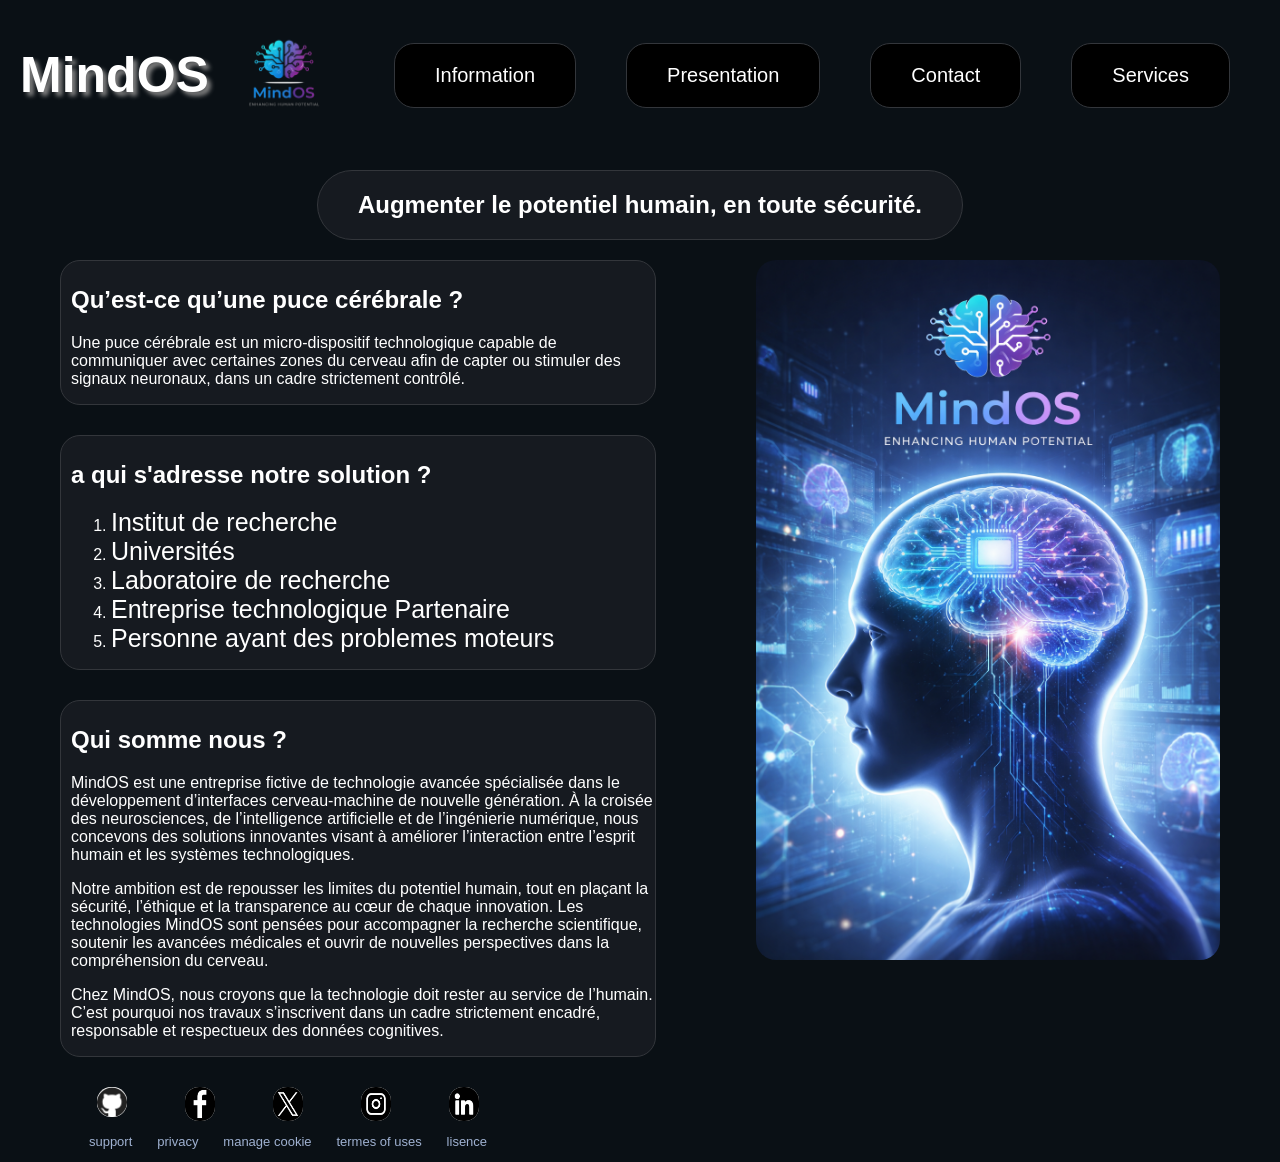
<file: Index.html>
<!DOCTYPE html>
<html lang="Fr">
<head>
    <meta charset="UTF-8">
    <meta name="viewport" content="width=device-width, initial-scale=1.0">
    <title>MindOS</title>
    <link rel="stylesheet" href="style.css">
</head>
<body>
    <header>
        <div class="n">
        <h1>MindOS</h1>
        <img src="MindOS.png" alt="logo de l'entreprise en petit" height="100px">
        </div>
        <div class="b">
            <button>Information</button>
            <button>Presentation</button>
            <button>Contact</button>
                 <a href="page1.html"><button>Services</button></a>
        </div>
    </header>
    <div class="section1">
        <h2 class="grotitre">Augmenter le potentiel humain, en toute sécurité.</h2>
            <div class="section1_2">
                <img src="MindOS2.png"alt="image en gros representant l'entreprise" class="logo_grand">
                <div>
                    <div class="textbox">
                        <h2>Qu’est-ce qu’une puce cérébrale ?</h2>
                        <p>Une puce cérébrale est un micro-dispositif technologique capable de communiquer avec certaines zones du cerveau afin de capter ou stimuler des signaux neuronaux, dans un cadre strictement contrôlé.</p>
                    </div> 
                    <div class="textbox">   
                    <h2>a qui s'adresse notre solution ?</h2>
                 <ol>
		<li>
				<div class="title">Institut de recherche</div>
		</li>
		<li>
				<div class="title">Universités</div>
		</li>
		<li>
				<div class="title">Laboratoire de recherche</div>
		</li>
		<li>
				<div class="title">Entreprise technologique Partenaire</div>
		</li>

        <li>
				<div class="title">Personne ayant des problemes moteurs</div>
		</li>
        </ol>
    </div>
                     <div class="textbox">
                <h2>Qui somme nous ?</h2>
                <p>MindOS est une entreprise fictive de technologie avancée spécialisée dans le développement d’interfaces cerveau-machine de nouvelle génération. À la croisée des neurosciences, de l’intelligence artificielle et de l’ingénierie numérique, nous concevons des solutions innovantes visant à améliorer l’interaction entre l’esprit humain et les systèmes technologiques.</p>
                <p>Notre ambition est de repousser les limites du potentiel humain, tout en plaçant la sécurité, l’éthique et la transparence au cœur de chaque innovation. Les technologies MindOS sont pensées pour accompagner la recherche scientifique, soutenir les avancées médicales et ouvrir de nouvelles perspectives dans la compréhension du cerveau.</p>
                <p>Chez MindOS, nous croyons que la technologie doit rester au service de l’humain. C’est pourquoi nos travaux s’inscrivent dans un cadre strictement encadré, responsable et respectueux des données cognitives.</p>
            </div>
        </div>
    </div>
</div>
</div>
<footer>
    <div class="LogoDiv">
        <a href="https://github.com/hihroshi/bts-site-vitrine"><img src="github.png" alt="logo github" class="logo" width="30px"></a>
        <img src="logo-facebook.png" alt="logo facebook" class="logo" width="30px">
        <img src="twitter.png" alt="logo twitter" class="logo" width="30px">
        <img src="instagram.png" alt="logo instagram" class="logo" width="30px">
        <img src="linkedin.png" alt="logo linkedin" class="logo" width="30px">
    </div>
    <div class="LienDiv">
        <p>support</p>
        <p>privacy</p>
        <p>manage cookie</p>
        <p>termes of uses</p>
        <p>lisence</p>
    </div>
</footer>
</body>
</html>
</file>
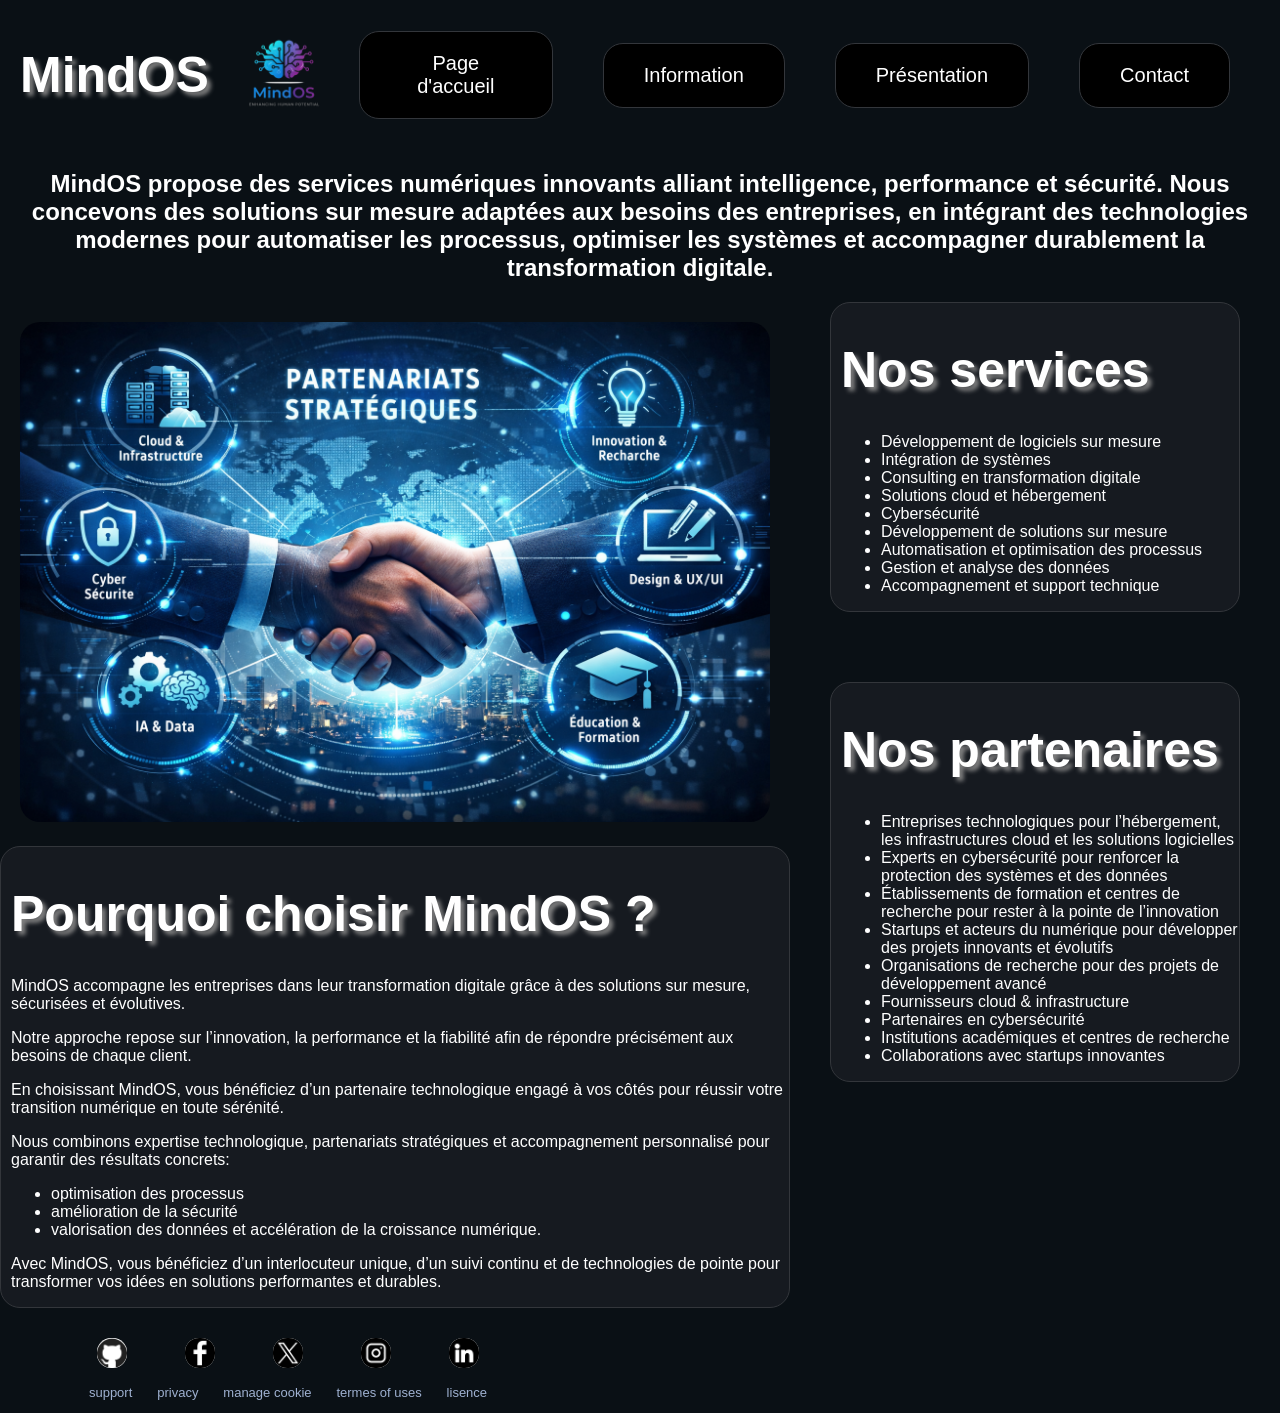
<file: page1.html>
<!DOCTYPE html>
<html lang="en">
<head>
    <meta charset="UTF-8">
    <meta name="viewport" content="width=device-width, initial-scale=1.0">
    <link rel="stylesheet" href="style.css">
    <title>Document</title>
</head>
<body>
    <header>
        <div class="n">
        <h1>MindOS</h1>
        <img src="MindOS.png" alt="logo de l'entreprise en petit" height="100px">
        </div>
        <div class="b">
             <a href="index.html"><button>Page d'accueil</button></a>
            <button>Information</button>
            <button>Présentation</button>
            <button>Contact</button>
                
        </div>
        
       

    </header>
    <h2 class="j">MindOS propose des services numériques innovants alliant intelligence, performance et sécurité. Nous concevons des solutions sur mesure adaptées aux besoins des entreprises, en intégrant des technologies modernes pour automatiser les processus, optimiser les systèmes et accompagner durablement la transformation digitale.</h2>
    <div class="x"><div><img src="camie.png" alt="" height="500px" width="750px" class="l">
        <div class="textbox">
            <h1>Pourquoi choisir MindOS ?</h1>
       <p>MindOS accompagne les entreprises dans leur transformation digitale grâce à des solutions sur mesure, sécurisées et évolutives.</p>
       <p>Notre approche repose sur l’innovation, la performance et la fiabilité afin de répondre précisément aux besoins de chaque client.</p>
         <p>En choisissant MindOS, vous bénéficiez d’un partenaire technologique engagé à vos côtés pour réussir votre transition numérique en toute sérénité.</p>
         <p>Nous combinons expertise technologique, partenariats stratégiques et accompagnement personnalisé pour garantir des résultats concrets:</p>
         <ul>
            <li>optimisation des processus</li>
            <li>amélioration de la sécurité</li>
            <li>valorisation des données et accélération de la croissance numérique.</li>
         </ul>
         <p>Avec MindOS, vous bénéficiez d’un interlocuteur unique, d’un suivi continu et de technologies de pointe pour transformer vos idées en solutions performantes et durables.</p>
        </div>
    </div>
    <div class="c">
    <div class="textbox">
    <h1>Nos services</h1>
    <ul>
        <li>Développement de logiciels sur mesure</li>
        <li>Intégration de systèmes</li>
        <li>Consulting en transformation digitale</li>
        <li>Solutions cloud et hébergement</li>
        <li>Cybersécurité</li>
        <li>Développement de solutions sur mesure</li>
        <li>Automatisation et optimisation des processus</li>
        <li>Gestion et analyse des données</li>
        <li>Accompagnement et support technique</li>
    </ul>
    </div>
    <div class="textbox">
    <h1>Nos partenaires</h1>
    <ul>
        <li>Entreprises technologiques pour l’hébergement, les infrastructures cloud et les solutions logicielles</li>
        <li>Experts en cybersécurité pour renforcer la protection des systèmes et des données</li>
        <li>Établissements de formation et centres de recherche pour rester à la pointe de l’innovation</li>
        <li>Startups et acteurs du numérique pour développer des projets innovants et évolutifs</li>
        <li>Organisations de recherche pour des projets de développement avancé</li>
        <li>Fournisseurs cloud & infrastructure</li>
        <li>Partenaires en cybersécurité</li>
        <li>Institutions académiques et centres de recherche</li>
        <li>Collaborations avec startups innovantes</li>
    </ul>
    </div>
    </div>
    </div>
    <div>
    </div>
    <footer>
    <div class="LogoDiv">
        <a href="https://github.com/hihroshi/bts-site-vitrine"><img src="github.png" alt="logo github" class="logo" width="30px"></a>
        <img src="logo-facebook.png" alt="logo facebook" class="logo" width="30px" height="30px">
        <img src="twitter.png" alt="logo twitter" class="logo" width="30px"height="30px">
        <img src="instagram.png" alt="logo instagram" class="logo" width="30px"height="30px">
        <img src="linkedin.png" alt="logo linkedin" class="logo" width="30px"height="30px">
        
    </div>
    <div class="LienDiv">
    <p>support</p>
    <p>privacy</p>
    <p>manage cookie</p>
    <p>termes of uses</p>
    <p>lisence</p>
    </div>
</footer>
</body>
</html>
</file>
<file: style.css>
body{
    margin: 0;
    background-color: rgba(10, 16, 21);
    background-size: 100%;
}
.logo_grand{
    width: 40%;
    height: 700px;
    border-radius: 20px;
}
h1{
    font-size: 50px;
    text-shadow: 4px 4px 4px gray;
}
.section1{
    display: flex;
    align-items: center;
    flex-direction: column;
}
.section1_2{
    display: flex;
    flex-direction: row-reverse;
    padding-left: 60px;
    padding-right: 60px;
    gap: 100px;
}
header{
    display: flex;
    justify-content: space-between;
    text-shadow: 2px 2px 4px black;
    font-size: 25px;
    align-items: center;
    padding-right: 50px;
    padding-left: 20px;
    height: 150px;
}
button{
    padding-left: 40px;
    padding-right: 40px;
    padding-top: 20px;
    padding-bottom: 20px;
    background-color: black;
    border: solid 1px rgba(51, 54, 59);
    border-radius: 20px;
    font-size: 20px;
}
button:hover{
    transition-duration: 1s;
    background-color: rgb(28, 28, 28);
}

h1, p, h2, h3, ul, li, button{
    font-family: "Roboto", sans-serif;
    color: white;
}
.title {
  font-size: 25px;
}
.textbox{
    border: solid 1px rgba(51, 54, 59);
    border-radius: 20px;
    padding-left: 10px;
    margin-bottom: 30px;
    padding-top: 5px;
    background-color: rgba(22, 26, 32);
}
.grotitre{
    padding-top: 20px;
    padding-bottom: 20px;
    padding-left: 40px;
    padding-right: 40px;
    border: 1px solid rgba(51, 54, 59);
    border-radius: 60px;
    background-color: rgba(22, 26, 32);
}
.petititre{
    padding-top: 10px;
    padding-bottom: 10px;
    padding-left: 20px;
    padding-right: 20px;
    border : solid 1px rgba(51, 54, 59);
    font-size: 20px;
    border-radius: 10px;
    background-color: rgba(22, 26, 32);
}
.c{
    display: flex;
    flex-direction: column;
    gap : 40px;
    padding-right: 40px;
    padding-left: 40px;

}
h1, p, h2, h3, ul, li, button{
    font-family: "Roboto", sans-serif;
}
.j{
    text-align: center;
}
.x{
    display: flex;
}
.l{
    border-radius: 40px;
    padding: 20px;
}
.n{
    display: flex;
    flex-direction: row;
    gap: 0px;
    align-items: center;
}
.b{
    display: flex;
    flex-direction: row;
    gap: 50px;
    align-items: center;
}
footer .LienDiv{
    padding-left: 5%;
    padding-right: 60%;
    display: flex;
    justify-content: space-evenly;
}
footer .LogoDiv{
    padding-left: 3%;
    padding-right: 58%;
    display: flex;
    justify-content: space-evenly;
}
footer p{
    font-size: 13px;
    color:rgba(159, 177, 209);
}
.logo{
    background-color: white;
    border-radius: 14px;
}
</file>
